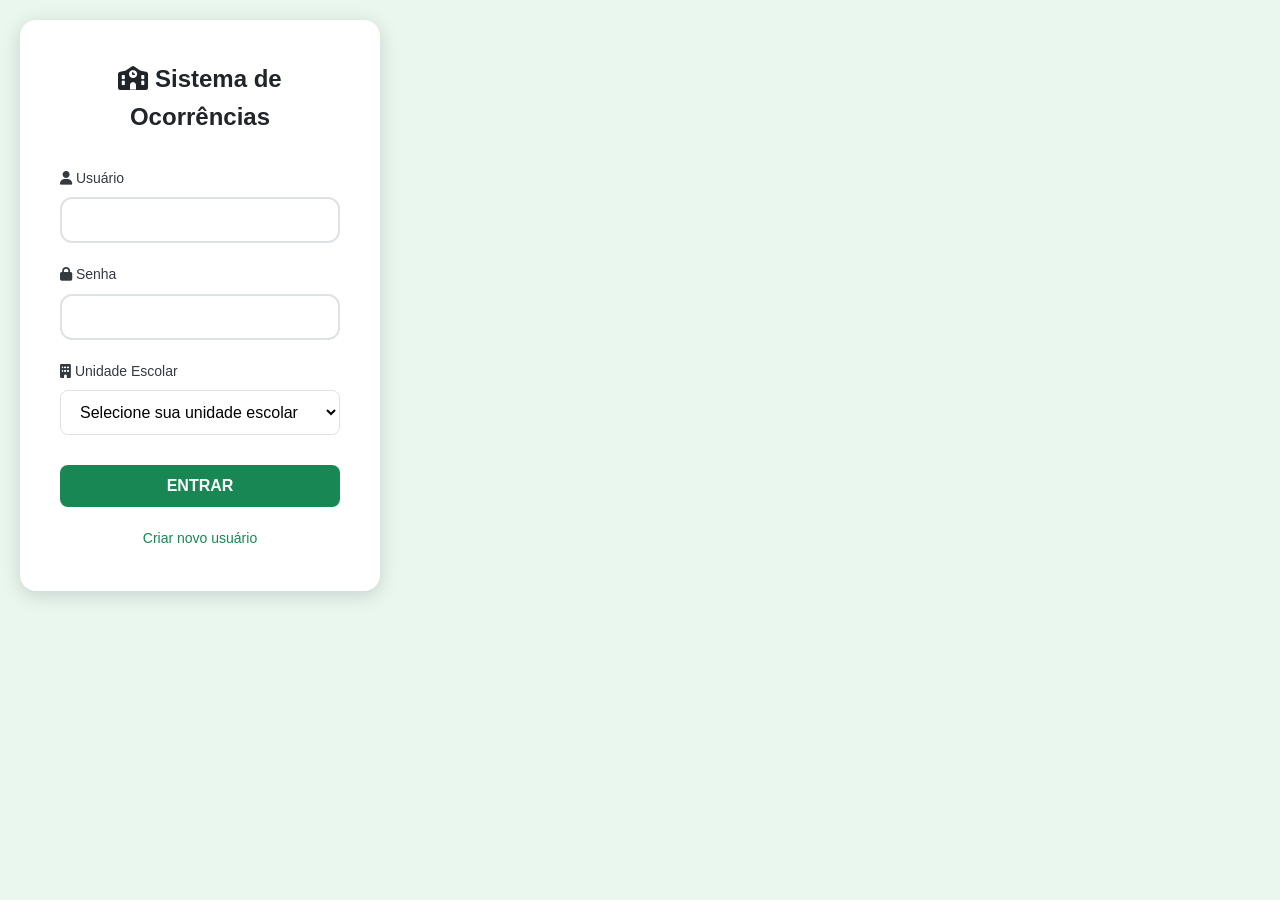
<file: index.html>
<!DOCTYPE html>
<html lang="pt-br">
<head>
    <meta charset="UTF-8">
    <meta name="viewport" content="width=device-width, initial-scale=1.0">
    <title>Sistema de Ocorrências - Login</title>
    <link rel="stylesheet" href="frontend/css/styles.css">
    <link rel="stylesheet" href="https://cdnjs.cloudflare.com/ajax/libs/font-awesome/6.0.0/css/all.min.css">
</head>
<body>
    <div class="login-container">
        <div class="login-card">
            <h2><i class="fas fa-school"></i> Sistema de Ocorrências</h2>
            <form id="loginForm">
                <div class="input-group">
                    <label for="username"><i class="fas fa-user"></i> Usuário</label>
                    <input type="text" id="username" name="username" required>
                </div>
                <div class="input-group">
                    <label for="password"><i class="fas fa-lock"></i> Senha</label>
                    <input type="password" id="password" name="password" required>
                </div>
                <div class="input-group">
                    <label for="empresa"><i class="fas fa-building"></i> Unidade Escolar</label>
                    <select id="empresa" name="empresa_id" required>
                        <option value="">Selecione sua unidade escolar</option>
                        <!-- Opções serão carregadas via JavaScript -->
                    </select>
                </div>
                <button type="submit" class="btn-login">ENTRAR</button>
            </form>
            <a href="frontend/pages/createUser.html" id="createUserLink" class="create-user-link">Criar novo usuário</a>
        </div>
    </div>
    
    <script>
        const API_URL = window.location.hostname === 'localhost' || window.location.hostname === '127.0.0.1' 
            ? 'http://localhost:3000' 
            : `https://${window.location.hostname}`;

        // Extrair parâmetros da URL (mantido para compatibilidade futura)
        const urlParams = new URLSearchParams(window.location.search);
        const selectedSchoolId = urlParams.get('school');
        const selectedSchoolName = decodeURIComponent(urlParams.get('schoolName') || '');

        // Carregar lista de escolas
        async function loadSchools() {
            try {
                console.log('Carregando escolas...');
                const response = await fetch(`${API_URL}/api/empresas`);

                if (!response.ok) {
                    throw new Error(`Erro HTTP: ${response.status}`);
                }

                const schools = await response.json();
                console.log('Escolas carregadas:', schools);

                const select = document.getElementById('empresa');

                // Limpar opções existentes exceto a primeira
                while (select.options.length > 1) {
                    select.remove(1);
                }

                // Adicionar opção padrão se não houver nenhuma
                if (select.options.length === 0) {
                    const defaultOption = document.createElement('option');
                    defaultOption.value = '';
                    defaultOption.textContent = 'Selecione sua unidade escolar';
                    select.appendChild(defaultOption);
                }

                // Adicionar escolas
                schools.forEach(school => {
                    const option = document.createElement('option');
                    option.value = school.id;
                    option.textContent = school.nome;
                    select.appendChild(option);
                });

                console.log(`${schools.length} escolas carregadas com sucesso`);

            } catch (error) {
                console.error('Erro ao carregar escolas:', error);
                alert('Erro ao carregar lista de escolas. Tente recarregar a página.');
            }
        }

    // Inicializar página
    document.addEventListener('DOMContentLoaded', async () => {
        console.log('Página carregada, inicializando...');
        await loadSchools();

        // Sempre mostrar o selector de escolas
    });

        // Manipular submissão do formulário de login
        document.getElementById('loginForm').addEventListener('submit', async (e) => {
            e.preventDefault();

            const username = document.getElementById('username').value.trim();
            const password = document.getElementById('password').value;
            const empresaIdValue = document.getElementById('empresa').value;

            // Validações
            if (!username) {
                alert('Por favor, digite o nome de usuário');
                return;
            }

            if (!password) {
                alert('Por favor, digite a senha');
                return;
            }

            // Validar escola apenas se não for usuário master (Rafa.admin)
            if (username !== 'Rafa.admin' && !empresaIdValue) {
                alert('Por favor, selecione uma unidade escolar');
                return;
            }

            try {
                const payload = {
                    username,
                    password,
                    empresa_id: empresaIdValue ? parseInt(empresaIdValue) : null
                };

                console.log('Enviando payload:', payload);

                const response = await fetch(`${API_URL}/login`, {
                    method: 'POST',
                    headers: {
                        'Content-Type': 'application/json'
                    },
                    body: JSON.stringify(payload)
                });

                const data = await response.json();
                console.log('Resposta do servidor:', response.status, data);

                if (response.ok && data.token) {
                    // Salvar token e redirecionar pelo nível de acesso
                    localStorage.setItem('token', data.token);
                    localStorage.setItem('role', data.role);
                    localStorage.setItem('username', username);
                    localStorage.setItem('empresa_id', empresaIdValue);
                    if (data.role === 'super_admin') {
                        window.location.href = 'frontend/pages/superadmin.html';
                    } else if (data.role === 'admin') {
                        window.location.href = 'frontend/pages/admin.html';
                    } else {
                        window.location.href = 'frontend/pages/dashboard.html';
                    }
                } else {
                    alert(data.message || data.error || 'Erro ao fazer login');
                }
            } catch (error) {
                console.error('Erro na requisição:', error);
                alert('Erro na conexão com o servidor');
            }
        });
    </script>
</body>
</html>
</file>
<file: frontend/css/styles.css>
/* Reset and base styles */
* {
    margin: 0;
    padding: 0;
    box-sizing: border-box;
}

:root {
    --primary-green: #198754;
    --primary-green-dark: #157347;
    --primary-green-light: #e9f7ef;
    --secondary-green: #0f5132;
    --accent-orange: #fd7e14;
    --accent-red: #dc3545;
    --accent-blue: #0d6efd;
    --gray-50: #f8f9fa;
    --gray-100: #e9ecef;
    --gray-200: #dee2e6;
    --gray-300: #ced4da;
    --gray-400: #adb5bd;
    --gray-500: #6c757d;
    --gray-600: #495057;
    --gray-700: #343a40;
    --gray-800: #212529;
    --gray-900: #000000;
    --white: #ffffff;
    --shadow: 0 2px 10px rgba(0, 0, 0, 0.1);
    --shadow-lg: 0 4px 20px rgba(0, 0, 0, 0.15);
    --border-radius: 12px;
    --border-radius-lg: 16px;
    --transition: all 0.3s ease;
}

body {
    font-family: 'Inter', -apple-system, BlinkMacSystemFont, 'Segoe UI', Roboto, sans-serif;
    background: var(--primary-green-light);
    color: var(--gray-800);
    line-height: 1.6;
}

/* Layout */
.app-layout {
    display: flex;
    min-height: 100vh;
}

.main-content {
    flex: 1;
    margin-left: 280px;
    transition: margin-left 0.3s ease;
}

.content-wrapper {
    padding: 24px;
    max-width: 1200px;
    margin: 0 auto;
}

/* Sidebar */
.sidebar {
    position: fixed;
    left: 0;
    top: 0;
    width: 280px;
    height: 100vh;
    background: linear-gradient(180deg, var(--secondary-green) 0%, var(--primary-green) 100%);
    color: var(--white);
    box-shadow: var(--shadow-lg);
    z-index: 1000;
    overflow-y: auto;
}

.sidebar-header {
    padding: 24px;
    border-bottom: 1px solid rgba(255, 255, 255, 0.1);
}

.logo {
    display: flex;
    align-items: center;
    gap: 12px;
    margin-bottom: 24px;
}

.logo i {
    font-size: 24px;
    color: var(--white);
}

.logo span {
    font-size: 18px;
    font-weight: 600;
}

.user-info {
    display: flex;
    align-items: center;
    gap: 12px;
}

.user-avatar {
    width: 40px;
    height: 40px;
    background: rgba(255, 255, 255, 0.2);
    border-radius: 50%;
    display: flex;
    align-items: center;
    justify-content: center;
}

.user-details {
    flex: 1;
}

.user-name {
    font-weight: 600;
    font-size: 14px;
}

.user-role {
    font-size: 12px;
    opacity: 0.8;
}

.sidebar-nav {
    padding: 16px 0;
}

.nav-item {
    display: flex;
    align-items: center;
    gap: 12px;
    padding: 12px 24px;
    color: rgba(255, 255, 255, 0.8);
    text-decoration: none;
    transition: var(--transition);
    border-radius: 0 24px 24px 0;
    margin: 4px 8px 4px 0;
}

.nav-item:hover,
.nav-item.active {
    background: rgba(255, 255, 255, 0.1);
    color: var(--white);
}

.nav-item i {
    width: 20px;
    text-align: center;
}

.sidebar-footer {
    position: absolute;
    bottom: 0;
    left: 0;
    right: 0;
    padding: 24px;
    border-top: 1px solid rgba(255, 255, 255, 0.1);
}

.logout-btn {
    display: flex;
    align-items: center;
    gap: 12px;
    width: 100%;
    padding: 12px 16px;
    background: rgba(255, 255, 255, 0.1);
    color: var(--white);
    border: none;
    border-radius: var(--border-radius);
    cursor: pointer;
    transition: var(--transition);
}

.logout-btn:hover {
    background: rgba(255, 255, 255, 0.2);
}

/* Dashboard Cards */
.dashboard-cards {
    display: grid;
    grid-template-columns: repeat(auto-fit, minmax(280px, 1fr));
    gap: 24px;
    margin-bottom: 32px;
}

.card {
    background: var(--white);
    border-radius: var(--border-radius-lg);
    padding: 24px;
    box-shadow: var(--shadow);
    transition: var(--transition);
    border: 1px solid var(--gray-200);
}

.card:hover {
    transform: translateY(-2px);
    box-shadow: var(--shadow-lg);
}

.card.blue {
    border-left: 4px solid var(--accent-blue);
}

.card.orange {
    border-left: 4px solid var(--accent-orange);
}

.card.green {
    border-left: 4px solid var(--primary-green);
}

.card.red {
    border-left: 4px solid var(--accent-red);
}

.card-icon {
    display: flex;
    align-items: center;
    justify-content: center;
    width: 48px;
    height: 48px;
    border-radius: var(--border-radius);
    margin-bottom: 16px;
}

.card.blue .card-icon {
    background: rgba(13, 110, 253, 0.1);
    color: var(--accent-blue);
}

.card.orange .card-icon {
    background: rgba(253, 126, 20, 0.1);
    color: var(--accent-orange);
}

.card.green .card-icon {
    background: rgba(25, 135, 84, 0.1);
    color: var(--primary-green);
}

.card.red .card-icon {
    background: rgba(220, 53, 69, 0.1);
    color: var(--accent-red);
}

.card-icon i {
    font-size: 20px;
}

.card-title {
    font-size: 14px;
    color: var(--gray-600);
    margin-bottom: 8px;
    font-weight: 500;
}

.card-value {
    font-size: 28px;
    font-weight: 700;
    color: var(--gray-800);
    margin-bottom: 4px;
}

.card-trend {
    font-size: 12px;
    font-weight: 600;
    padding: 2px 8px;
    border-radius: 12px;
    display: inline-block;
}

.card-trend.positive {
    background: rgba(25, 135, 84, 0.1);
    color: var(--primary-green);
}

.card-trend.negative {
    background: rgba(220, 53, 69, 0.1);
    color: var(--accent-red);
}

/* Chart */
.chart-container {
    background: var(--white);
    border-radius: var(--border-radius-lg);
    padding: 24px;
    box-shadow: var(--shadow);
    margin-bottom: 24px;
}

.chart-header {
    margin-bottom: 24px;
}

.chart-header h3 {
    color: var(--gray-800);
    font-size: 18px;
    font-weight: 600;
}

.simple-chart {
    display: flex;
    align-items: end;
    gap: 16px;
    height: 200px;
    padding: 16px 0;
}

.chart-bar {
    flex: 1;
    display: flex;
    flex-direction: column;
    align-items: center;
    gap: 8px;
}

.bar-container {
    flex: 1;
    width: 100%;
    display: flex;
    align-items: end;
    justify-content: center;
}

.bar {
    width: 100%;
    max-width: 40px;
    background: linear-gradient(180deg, var(--primary-green) 0%, var(--primary-green-dark) 100%);
    border-radius: 4px 4px 0 0;
    position: relative;
    transition: var(--transition);
    min-height: 4px;
}

.bar:hover {
    opacity: 0.8;
}

.bar-value {
    position: absolute;
    top: -24px;
    left: 50%;
    transform: translateX(-50%);
    font-size: 12px;
    font-weight: 600;
    color: var(--gray-700);
    background: var(--white);
    padding: 2px 6px;
    border-radius: 4px;
    box-shadow: var(--shadow);
}

.bar-label {
    font-size: 12px;
    color: var(--gray-600);
    font-weight: 500;
}

.chart-placeholder {
    display: flex;
    flex-direction: column;
    align-items: center;
    justify-content: center;
    height: 200px;
    color: var(--gray-400);
}

.chart-placeholder i {
    font-size: 48px;
    margin-bottom: 16px;
}

.chart-placeholder p {
    font-size: 16px;
}

/* Login styles */
.login-container {
    width: 100%;
    max-width: 400px;
    padding: 20px;
}

.login-card {
    background: var(--white);
    border-radius: var(--border-radius-lg);
    box-shadow: var(--shadow-lg);
    padding: 40px;
    text-align: center;
}

.login-card h2 {
    color: var(--gray-800);
    margin-bottom: 30px;
    font-size: 24px;
    font-weight: 600;
}

.input-group {
    margin-bottom: 20px;
    text-align: left;
}

.input-group label {
    display: block;
    margin-bottom: 8px;
    color: var(--gray-700);
    font-weight: 500;
    font-size: 14px;
}

.input-group input,
.input-group select {
    width: 100%;
    padding: 12px 16px;
    border: 2px solid var(--gray-200);
    border-radius: var(--border-radius);
    font-size: 16px;
    transition: var(--transition);
    background: var(--white);
}

.input-group input:focus,
.input-group select:focus {
    outline: none;
    border-color: var(--primary-green);
    box-shadow: 0 0 0 3px rgba(25, 135, 84, 0.1);
}

.btn-login {
    width: 100%;
    padding: 14px;
    background: var(--primary-green);
    color: var(--white);
    border: none;
    border-radius: var(--border-radius);
    font-size: 16px;
    font-weight: 600;
    cursor: pointer;
    transition: var(--transition);
    margin-top: 10px;
}

.btn-login:hover {
    background: var(--primary-green-dark);
    transform: translateY(-1px);
}

.create-user-link {
    display: inline-block;
    margin-top: 20px;
    color: var(--primary-green);
    text-decoration: none;
    font-size: 14px;
    font-weight: 500;
}

.create-user-link:hover {
    text-decoration: underline;
}

/* Buttons */
.btn {
    padding: 10px 20px;
    background: var(--primary-green);
    color: var(--white);
    border: none;
    border-radius: var(--border-radius);
    cursor: pointer;
    transition: var(--transition);
    font-weight: 500;
    display: inline-flex;
    align-items: center;
    gap: 8px;
}

.btn:hover {
    background: var(--primary-green-dark);
    transform: translateY(-1px);
}

.btn-danger {
    background: var(--accent-red);
}

.btn-danger:hover {
    background: #c82333;
}

.btn-warning {
    background: var(--accent-orange);
    color: var(--gray-800);
}

.btn-warning:hover {
    background: #e0a800;
}

.btn-secondary {
    background: var(--gray-200);
    color: var(--gray-700);
}

.btn-secondary:hover {
    background: var(--gray-300);
}

/* Tables */
.table {
    width: 100%;
    border-collapse: collapse;
    margin-top: 20px;
    background: var(--white);
    border-radius: var(--border-radius);
    overflow: hidden;
    box-shadow: var(--shadow);
}

.table th,
.table td {
    padding: 16px;
    text-align: left;
    border-bottom: 1px solid var(--gray-200);
}

.table th {
    background: var(--gray-50);
    color: var(--gray-800);
    font-weight: 600;
    font-size: 14px;
}

.table tr:hover {
    background: var(--primary-green-light);
}

.table tr:last-child td {
    border-bottom: none;
}

/* Status badges */
.status-aprovado {
    color: var(--primary-green);
    font-weight: 600;
}

.status-pendente {
    color: var(--accent-orange);
    font-weight: 600;
}

.status-recusado {
    color: var(--accent-red);
    font-weight: 600;
}

/* Loading */
.loading {
    display: flex;
    align-items: center;
    justify-content: center;
    padding: 40px;
}

.loading i {
    font-size: 24px;
    color: var(--primary-green);
}

/* Responsive */
@media (max-width: 768px) {
    .sidebar {
        width: 100%;
        height: auto;
        position: relative;
    }

    .main-content {
        margin-left: 0;
    }

    .dashboard-cards {
        grid-template-columns: 1fr;
    }

    .content-wrapper {
        padding: 16px;
    }

    .simple-chart {
        height: 150px;
    }
}

/* Additional dashboard styles */
.card-header {
    display: flex;
    justify-content: space-between;
    align-items: center;
    margin-bottom: 24px;
    padding-bottom: 16px;
    border-bottom: 1px solid var(--gray-200);
}

.card-header h3 {
    display: flex;
    align-items: center;
    gap: 8px;
    margin: 0;
    color: var(--gray-800);
    font-size: 18px;
    font-weight: 600;
}

.content-section {
    margin-bottom: 24px;
}

.form-row {
    display: grid;
    grid-template-columns: 1fr 1fr;
    gap: 16px;
    margin-bottom: 16px;
}

@media (max-width: 768px) {
    .form-row {
        grid-template-columns: 1fr;
    }
}

.input-group textarea {
    resize: vertical;
    min-height: 80px;
}

.form-actions {
    margin-top: 24px;
    padding-top: 16px;
    border-top: 1px solid var(--gray-200);
}

/* Incident cards */
.incident-card {
    background: var(--white);
    border-radius: var(--border-radius);
    padding: 20px;
    margin-bottom: 16px;
    box-shadow: var(--shadow);
    border-left: 4px solid var(--primary-green);
    transition: var(--transition);
}

.incident-card:hover {
    transform: translateY(-1px);
    box-shadow: var(--shadow-lg);
}

.incident-card.atencao {
    border-left-color: var(--accent-orange);
}

.incident-card.critico {
    border-left-color: var(--accent-red);
}

.incident-header {
    display: flex;
    justify-content: space-between;
    align-items: flex-start;
    margin-bottom: 12px;
}

.incident-title {
    font-weight: 600;
    color: var(--gray-800);
    margin-bottom: 4px;
}

.incident-meta {
    display: flex;
    gap: 16px;
    font-size: 14px;
    color: var(--gray-600);
}

.incident-description {
    color: var(--gray-700);
    line-height: 1.5;
}

.incident-date {
    font-size: 12px;
    color: var(--gray-500);
    margin-top: 8px;
}

/* Empty state */
.empty-state {
    text-align: center;
    padding: 40px 20px;
    color: var(--gray-500);
}

.empty-state i {
    font-size: 48px;
    margin-bottom: 16px;
    display: block;
}

.empty-state h4 {
    margin-bottom: 8px;
    color: var(--gray-600);
}

/* Loading spinner */
.spinner {
    display: inline-block;
    width: 20px;
    height: 20px;
    border: 2px solid var(--gray-200);
    border-radius: 50%;
    border-top-color: var(--primary-green);
    animation: spin 1s ease-in-out infinite;
}

@keyframes spin {
    to { transform: rotate(360deg); }
}
.input-group select {
    width: 100%;
    padding: 12px 15px;
    border: 1px solid #dee2e6;
    border-radius: 8px;
    font-size: 16px;
    transition: border-color 0.3s;
}

.input-group input:focus,
.input-group select:focus {
    outline: none;
    border-color: #198754;
    box-shadow: 0 0 0 2px rgba(25, 135, 84, 0.2);
}

.btn-login {
    width: 100%;
    padding: 12px;
    background: #198754;
    color: #ffffff;
    border: none;
    border-radius: 8px;
    font-size: 16px;
    font-weight: 600;
    cursor: pointer;
    transition: background-color 0.3s;
    margin-top: 10px;
}

.btn-login:hover {
    background: #157347;
}

.create-user-link {
    display: inline-block;
    margin-top: 20px;
    color: #198754;
    text-decoration: none;
    font-size: 14px;
}

.create-user-link:hover {
    text-decoration: underline;
}

/* Dashboard styles */
.sidebar {
    position: fixed;
    left: 0;
    top: 0;
    width: 250px;
    height: 100vh;
    background: #0f5132;
    color: #ffffff;
    padding: 20px;
    overflow-y: auto;
}

.sidebar h2 {
    margin-bottom: 30px;
    font-size: 20px;
}

.sidebar ul {
    list-style: none;
}

.sidebar li {
    margin-bottom: 10px;
}

.sidebar a {
    color: #ffffff;
    text-decoration: none;
    display: block;
    padding: 10px;
    border-radius: 8px;
    transition: background-color 0.3s;
}

.sidebar a:hover,
.sidebar a.active {
    background: #157347;
}

.main-content {
    margin-left: 250px;
    padding: 20px;
}

.topbar {
    background: #ffffff;
    padding: 15px 20px;
    box-shadow: 0 2px 10px rgba(0, 0, 0, 0.05);
    margin-bottom: 20px;
    border-radius: 12px;
}

.card {
    background: #ffffff;
    border-radius: 12px;
    box-shadow: 0 2px 10px rgba(0, 0, 0, 0.05);
    padding: 20px;
    margin-bottom: 20px;
}

.card h3 {
    color: #212529;
    margin-bottom: 15px;
}

.btn {
    padding: 10px 20px;
    background: #198754;
    color: #ffffff;
    border: none;
    border-radius: 8px;
    cursor: pointer;
    transition: background-color 0.3s;
}

.btn:hover {
    background: #157347;
}

.btn-danger {
    background: #dc3545;
}

.btn-danger:hover {
    background: #c82333;
}

.btn-warning {
    background: #ffc107;
    color: #212529;
}

.btn-warning:hover {
    background: #e0a800;
}

.table {
    width: 100%;
    border-collapse: collapse;
    margin-top: 20px;
}

.table th,
.table td {
    padding: 12px;
    text-align: left;
    border-bottom: 1px solid #dee2e6;
}

.table th {
    background: #f8f9fa;
    color: #212529;
    font-weight: 600;
}

.table tr:hover {
    background: #e9f7ef;
}

.status-aprovado {
    color: #198754;
}

.status-pendente {
    color: #ffc107;
}

.status-recusado {
    color: #dc3545;
}

.ocorrencia-card {
    border-left: 4px solid #198754;
    margin-bottom: 10px;
    padding: 15px;
    background: #ffffff;
    border-radius: 8px;
    box-shadow: 0 2px 5px rgba(0, 0, 0, 0.05);
}

.ocorrencia-card.atencao {
    border-left-color: #ffc107;
}

.ocorrencia-card.critico {
    border-left-color: #dc3545;
}

/* Responsive */
@media (max-width: 768px) {
    .sidebar {
        width: 100%;
        height: auto;
        position: relative;
    }
    .main-content {
        margin-left: 0;
    }
}
</file>
